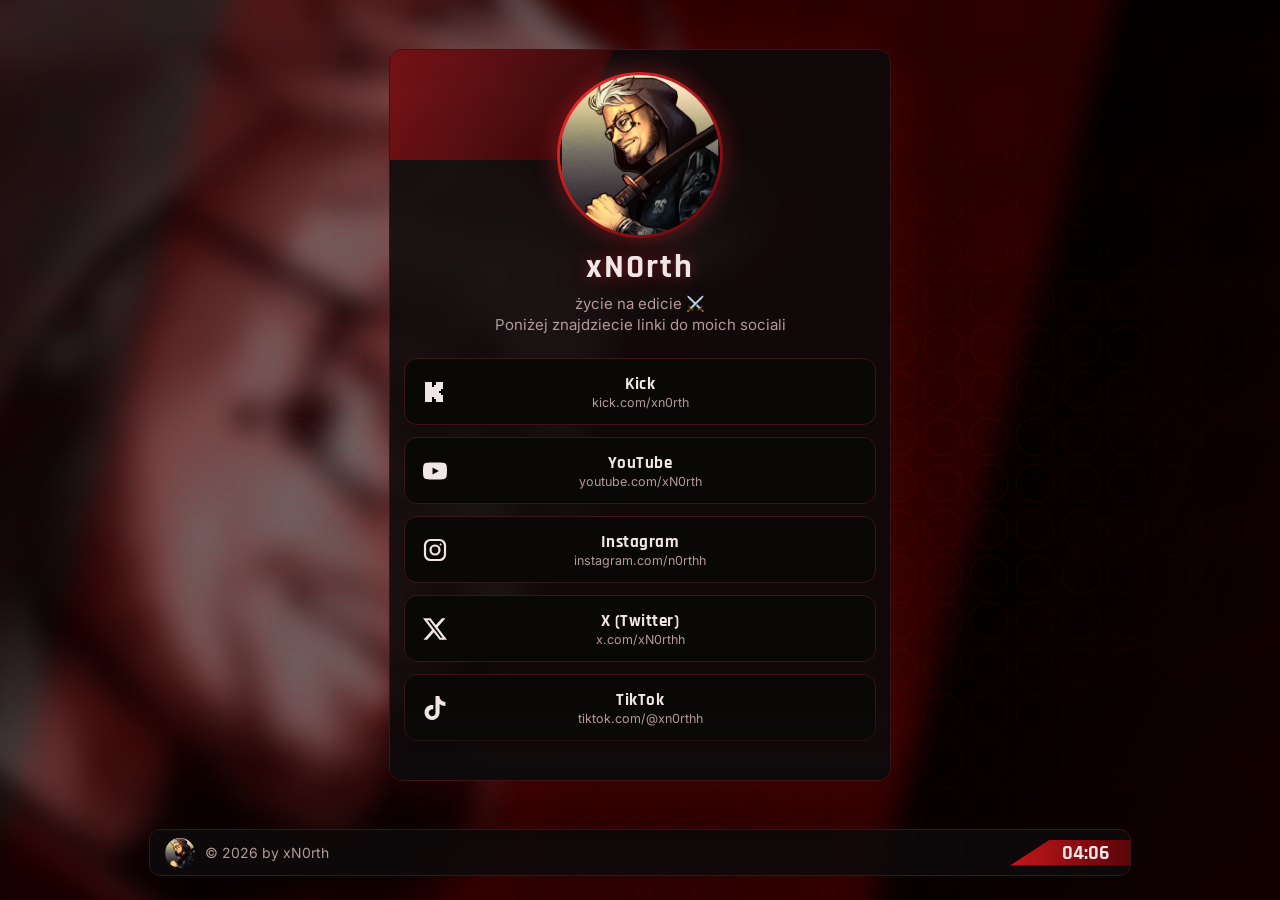
<file: index.html>
<!DOCTYPE html>
<html lang="pl">
<head>
  <meta charset="UTF-8">
  <meta name="viewport" content="width=device-width, initial-scale=1">
  <title>xN0rth</title>
  <link rel="icon" href="assets/avatar.webp">
  <meta name="theme-color" content="#c4161c">
  <meta name="description" content="xN0rth — życie na edicie. Wszystkie linki: Kick, YouTube, Instagram, X, TikTok.">
  <meta property="og:site_name" content="xN0rth">
  <meta property="og:title" content="xN0rth - Wszystkie najważniejsze linki">
  <meta property="og:description" content="xN0rth — życie na edicie. Wszystkie linki: Kick, YouTube, Instagram, X, TikTok.">
  <meta property="og:type" content="website">
  <meta property="og:image" content="assets/banner.jpg">
  <meta property="og:locale" content="pl_PL">
  <meta name="twitter:card" content="summary_large_image">
  <meta name="twitter:site" content="@xN0rthh">
  <link rel="preconnect" href="https://fonts.googleapis.com">
  <link href="https://fonts.googleapis.com/css2?family=Rajdhani:wght@500;600;700&family=Inter:wght@400;500&display=swap" rel="stylesheet">
  <link rel="stylesheet" href="css/style.css">
</head>
<body>
  <div class="background-container">
    <img draggable="false" src="assets/banner.jpg" class="background-image" alt="">
    <div class="background-pattern"></div>
  </div>

  <div class="content-container">
    <main class="content">
      <div class="logo-container">
        <img draggable="false" src="assets/avatar.webp" class="logo" alt="xN0rth">
      </div>
      <h1 class="name">xN0rth</h1>
      <div class="description"></div>

      <div class="links"></div>
    </main>

    <footer class="footer">
      <div class="footer-content">
        <img draggable="false" src="assets/avatar.webp" height="30" width="30" alt="">
        <p>© <span id="year"></span> by <span id="footer-name">xN0rth</span></p>
      </div>
      <div class="footer-clock"><p><span id="time"></span></p></div>
    </footer>
  </div>

  <script src="js/icons.js"></script>
  <script>
    // Block right-click on background
    document.querySelector(".background-image").addEventListener("contextmenu", e => e.preventDefault())

    // Current year
    document.getElementById("year").textContent = new Date().getFullYear()

    // Clock
    function updateTime() {
      const now = new Date()
      const hours = String(now.getHours()).padStart(2, "0")
      const minutes = String(now.getMinutes()).padStart(2, "0")
      document.getElementById("time").textContent = `${hours}:${minutes}`
    }
    updateTime()
    setInterval(updateTime, 1000)

    // ---------- Links rendered from data/config.json ----------
    function safeUrl(u) {
      try {
        const url = new URL(u, location.href)
        return ["http:", "https:", "mailto:"].includes(url.protocol) ? url.href : "#"
      } catch { return "#" }
    }

    function el(tag, cls, text) {
      const e = document.createElement(tag)
      if (cls) e.className = cls
      if (text != null) e.textContent = text
      return e
    }

    // Exposed so admin.html can render a live preview
    window.renderConfig = function (cfg) {
      const profile = cfg.profile || {}
      if (profile.name) {
        document.querySelector(".name").textContent = profile.name
        document.getElementById("footer-name").textContent = profile.name
        document.title = profile.name
      }

      const desc = document.querySelector(".description")
      desc.replaceChildren(...(profile.description || []).map(line => el("p", null, line)))

      const links = document.querySelector(".links")
      links.replaceChildren(...(cfg.links || []).filter(l => l.visible !== false).map(l => {
        const a = el("a", "link")
        a.href = safeUrl(l.url)
        a.target = "_blank"
        a.rel = "noopener noreferrer"
        if (l.color) {
          a.classList.add("has-accent")
          a.style.setProperty("--accent", l.color)
        }
        const icon = el("div", "icon")
        icon.innerHTML = iconFor(l)
        const info = el("div", "info")
        info.append(el("div", "title", l.title || ""))
        if (l.subtitle) info.append(el("div", "url", l.subtitle))
        a.append(icon, info)
        return a
      }))
    }

    // In preview mode admin.html pushes the config itself
    if (!new URLSearchParams(location.search).has("preview")) {
      fetch("data/config.json?v=" + Date.now(), { cache: "no-store" })
        .then(r => r.ok ? r.json() : Promise.reject(r.status))
        .then(renderConfig)
        .catch(err => {
          console.error("Nie udało się wczytać data/config.json", err)
          document.querySelector(".links").replaceChildren(el("p", "description", "Nie udało się wczytać linków."))
        })
    }
  </script>
</body>
</html>
</file>
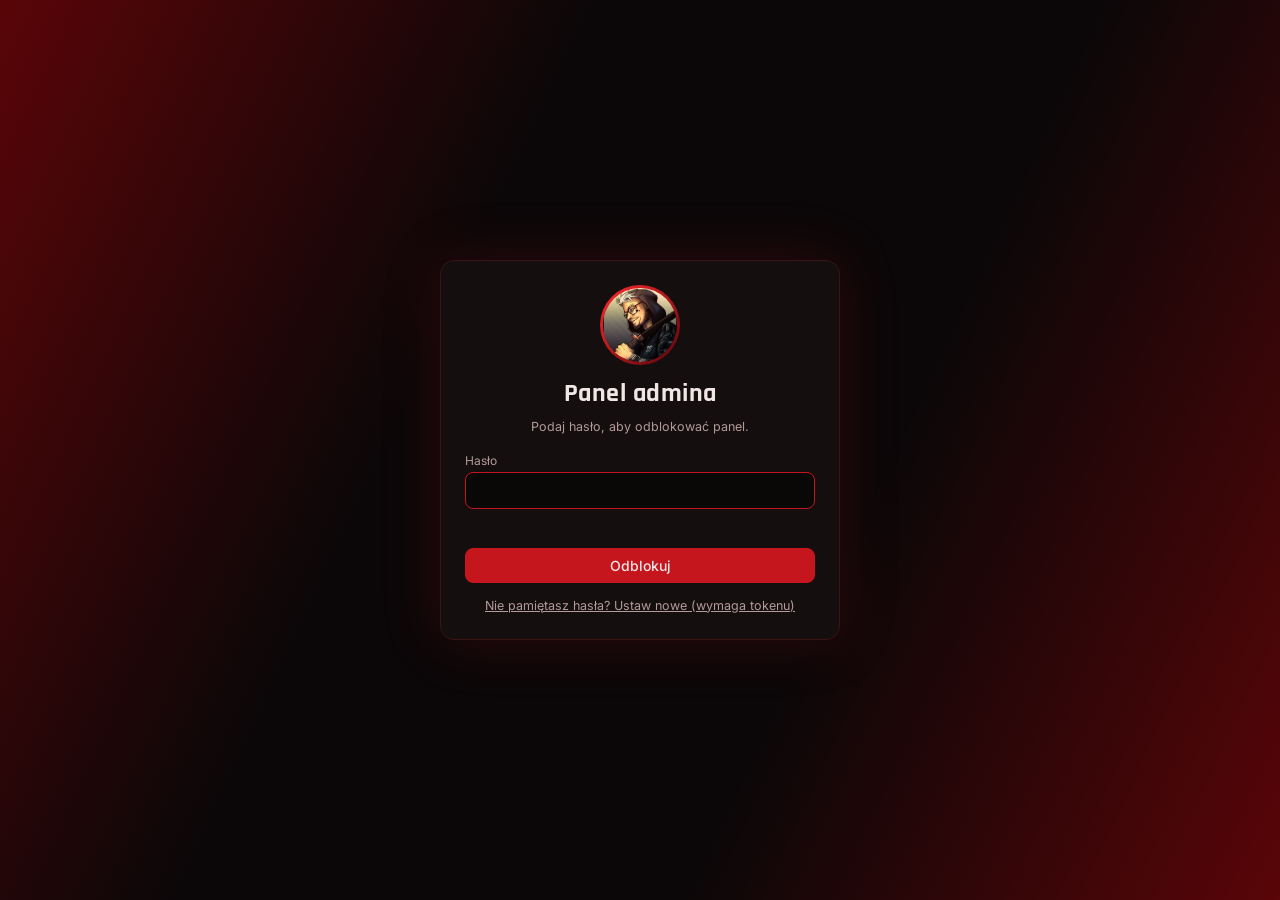
<file: admin.html>
<!DOCTYPE html>
<html lang="pl">
<head>
  <meta charset="UTF-8">
  <meta name="viewport" content="width=device-width, initial-scale=1">
  <meta name="robots" content="noindex, nofollow">
  <title>Panel admina</title>
  <link rel="icon" href="assets/avatar.webp">
  <link rel="preconnect" href="https://fonts.googleapis.com">
  <link href="https://fonts.googleapis.com/css2?family=Rajdhani:wght@500;600;700&family=Inter:wght@400;500&display=swap" rel="stylesheet">
  <link rel="stylesheet" href="css/admin.css">
</head>
<body class="locked">
  <div class="lock">
    <form id="lock-form" class="lock-card" autocomplete="off">
      <img src="assets/avatar.webp" alt="" class="lock-avatar">
      <h1 id="lock-title">Panel admina</h1>
      <p id="lock-info" class="hint"></p>
      <label class="field" id="f-token"><span>Token GitHub (fine-grained PAT)</span><input type="password" id="lock-token" placeholder="github_pat_…"></label>
      <label class="field" id="f-pass"><span>Hasło</span><input type="password" id="lock-pass" autocomplete="current-password"></label>
      <label class="field" id="f-pass2"><span>Powtórz hasło</span><input type="password" id="lock-pass2" autocomplete="new-password"></label>
      <p id="lock-error" class="lock-error"></p>
      <button class="primary" id="lock-submit" type="submit">Odblokuj</button>
      <button type="button" id="lock-cancel">Anuluj</button>
      <a href="#" id="lock-reset" class="hint">Nie pamiętasz hasła? Ustaw nowe (wymaga tokenu)</a>
    </form>
  </div>

  <header class="topbar">
    <h1>Panel admina <small>zakładki strony</small></h1>
    <span id="status" class="status">Wczytywanie…</span>
    <div class="toolbar">
      <button id="btn-reload" title="Wczytaj ponownie z serwera">⟳ Wczytaj</button>
      <button id="btn-download" title="Pobierz config.json">⬇ Pobierz JSON</button>
      <button id="btn-import" title="Wczytaj config.json z dysku">⬆ Importuj</button>
      <button id="btn-save" class="primary">💾 Zapisz na GitHub</button>
      <button id="btn-lock" title="Zablokuj panel">🔒</button>
      <input id="import-file" type="file" accept=".json,application/json" hidden>
    </div>
  </header>

  <div class="layout">
    <div class="editor">
      <section class="box">
        <details class="settings" id="gh-settings">
          <summary>⚙ Połączenie z GitHub</summary>
          <div class="row two">
            <label class="field"><span>Właściciel repo</span><input type="text" id="gh-owner"></label>
            <label class="field"><span>Repozytorium</span><input type="text" id="gh-repo"></label>
          </div>
          <div class="row two">
            <label class="field"><span>Gałąź</span><input type="text" id="gh-branch"></label>
            <div class="field"><span style="display:block;font-size:12px;color:var(--muted);margin-bottom:4px">Hasło i token</span>
              <button type="button" id="btn-change-pass">🔑 Zmień hasło / token</button></div>
          </div>
          <p class="hint">
            Zapis działa przez API GitHuba – zmiany trafiają jako commit do pliku <code>data/config.json</code>,
            a GitHub Pages publikuje je zwykle w ciągu 1–2 minut.<br>
            Token GitHub jest przechowywany w repo wyłącznie w postaci zaszyfrowanej Twoim hasłem (<code>data/admin-lock.json</code>).
          </p>
        </details>
      </section>

      <section class="box">
        <h2>Profil</h2>
        <label class="field"><span>Nazwa</span><input type="text" id="p-name"></label>
        <label class="field"><span>Opis (każda linia = osobny akapit)</span><textarea id="p-desc" rows="3"></textarea></label>
      </section>

      <section class="box">
        <h2>Zakładki</h2>
        <div id="links" class="links-list"></div>
        <button id="btn-add">＋ Dodaj zakładkę</button>
      </section>
    </div>

    <aside class="preview">
      <section class="box">
        <h2>Podgląd</h2>
        <iframe id="preview" src="index.html?preview=1" title="Podgląd strony"></iframe>
      </section>
    </aside>
  </div>

  <script src="js/icons.js"></script>
  <script>
    const CONFIG_PATH = "data/config.json"
    const DEFAULT_GH = { owner: "andrzej928", repo: "andrzej928.github.io", branch: "main" }

    let state = { profile: { name: "", description: [] }, links: [] }
    let remoteSha = null
    let dirty = false
    let nextId = 1
    const openCards = new Set()

    const $ = id => document.getElementById(id)

    // ---------- small DOM helper ----------
    function h(tag, props = {}, ...children) {
      const el = document.createElement(tag)
      for (const [k, v] of Object.entries(props)) {
        if (v == null) continue
        if (k.startsWith("on")) el.addEventListener(k.slice(2), v)
        else if (k === "class") el.className = v
        else if (k === "html") el.innerHTML = v
        else if (k in el && typeof v !== "string") el[k] = v
        else if (k === "value") el.value = v
        else el.setAttribute(k, v)
      }
      el.append(...children.flat().filter(c => c != null && c !== false))
      return el
    }

    function setStatus(text, kind = "") {
      const s = $("status")
      s.textContent = text
      s.className = "status " + kind
    }

    function markDirty() {
      dirty = true
      setStatus("Niezapisane zmiany", "dirty")
      schedulePreview()
    }

    // ---------- GitHub settings ----------
    // The token lives only in memory; it is decrypted from data/admin-lock.json with the password.
    let ghToken = ""

    function loadGhSettings() {
      let saved = {}
      try {
        saved = JSON.parse(localStorage.getItem("admin.gh") || "{}")
        // Clean up plain-text tokens stored by the previous version of the panel
        localStorage.removeItem("admin.token")
        sessionStorage.removeItem("admin.token")
      } catch {}
      $("gh-owner").value = saved.owner || DEFAULT_GH.owner
      $("gh-repo").value = saved.repo || DEFAULT_GH.repo
      $("gh-branch").value = saved.branch || DEFAULT_GH.branch
    }

    function saveGhSettings() {
      const gh = getGh()
      try { localStorage.setItem("admin.gh", JSON.stringify({ owner: gh.owner, repo: gh.repo, branch: gh.branch })) } catch {}
    }

    function getGh() {
      return {
        owner: $("gh-owner").value.trim(),
        repo: $("gh-repo").value.trim(),
        branch: $("gh-branch").value.trim() || "main",
        token: ghToken
      }
    }

    for (const id of ["gh-owner", "gh-repo", "gh-branch"]) {
      $(id).addEventListener("change", saveGhSettings)
    }

    // ---------- UTF-8 safe base64 ----------
    function toBase64(str) {
      const bytes = new TextEncoder().encode(str)
      let bin = ""
      for (let i = 0; i < bytes.length; i += 0x8000) bin += String.fromCharCode(...bytes.subarray(i, i + 0x8000))
      return btoa(bin)
    }
    function fromBase64(b64) {
      const bin = atob(b64.replace(/\s/g, ""))
      return new TextDecoder().decode(Uint8Array.from(bin, c => c.charCodeAt(0)))
    }

    function ghRepoUrl(gh) {
      return `https://api.github.com/repos/${encodeURIComponent(gh.owner)}/${encodeURIComponent(gh.repo)}`
    }
    function ghUrl(gh, path = CONFIG_PATH) {
      return `${ghRepoUrl(gh)}/contents/${path}`
    }
    function ghHeaders(gh) {
      const headers = { "Accept": "application/vnd.github+json", "X-GitHub-Api-Version": "2022-11-28" }
      if (gh.token) headers.Authorization = `Bearer ${gh.token}`
      return headers
    }

    async function ghGet(gh, path = CONFIG_PATH) {
      const r = await fetch(`${ghUrl(gh, path)}?ref=${encodeURIComponent(gh.branch)}&t=${Date.now()}`, { headers: ghHeaders(gh), cache: "no-store" })
      if (r.status === 404) return null
      if (!r.ok) throw new Error(`GitHub: ${r.status} ${(await r.json().catch(() => ({}))).message || ""}`)
      const data = await r.json()
      return { sha: data.sha, config: JSON.parse(fromBase64(data.content)) }
    }

    async function ghPut(gh, path, obj, message, sha) {
      const body = { message, content: toBase64(JSON.stringify(obj, null, 2) + "\n"), branch: gh.branch }
      if (sha) body.sha = sha
      const r = await fetch(ghUrl(gh, path), { method: "PUT", headers: { ...ghHeaders(gh), "Content-Type": "application/json" }, body: JSON.stringify(body) })
      const data = await r.json().catch(() => ({}))
      if (!r.ok) throw new Error(`${r.status} ${data.message || ""}`)
      return data
    }

    // ---------- Password lock (token encrypted with AES-GCM, key from PBKDF2) ----------
    const LOCK_PATH = "data/admin-lock.json"
    const KDF_ITERATIONS = 600000
    const bytesToB64 = bytes => btoa(String.fromCharCode(...new Uint8Array(bytes)))
    const b64ToBytes = b64 => Uint8Array.from(atob(b64), c => c.charCodeAt(0))

    async function deriveKey(password, salt, iterations) {
      const base = await crypto.subtle.importKey("raw", new TextEncoder().encode(password), "PBKDF2", false, ["deriveKey"])
      return crypto.subtle.deriveKey({ name: "PBKDF2", salt, iterations, hash: "SHA-256" }, base, { name: "AES-GCM", length: 256 }, false, ["encrypt", "decrypt"])
    }

    async function encryptToken(token, password) {
      const salt = crypto.getRandomValues(new Uint8Array(16))
      const iv = crypto.getRandomValues(new Uint8Array(12))
      const key = await deriveKey(password, salt, KDF_ITERATIONS)
      const data = await crypto.subtle.encrypt({ name: "AES-GCM", iv }, key, new TextEncoder().encode(JSON.stringify({ token })))
      return { v: 1, kdf: "PBKDF2-SHA256", iterations: KDF_ITERATIONS, salt: bytesToB64(salt), iv: bytesToB64(iv), data: bytesToB64(data) }
    }

    async function decryptToken(lock, password) {
      const key = await deriveKey(password, b64ToBytes(lock.salt), lock.iterations)
      const plain = await crypto.subtle.decrypt({ name: "AES-GCM", iv: b64ToBytes(lock.iv) }, key, b64ToBytes(lock.data))
      return JSON.parse(new TextDecoder().decode(plain)).token
    }

    let lockFile = null   // { sha, config } of data/admin-lock.json, or null if not set up
    let lockMode = "unlock"

    async function fetchLockFile() {
      // API first (fresh after password change), published file as fallback (e.g. API rate limit)
      try { return await ghGet({ ...getGh(), token: "" }, LOCK_PATH) } catch {}
      const r = await fetch(`${LOCK_PATH}?v=${Date.now()}`, { cache: "no-store" })
      return r.ok ? { sha: null, config: await r.json() } : null
    }

    function showLock(mode, info = "") {
      lockMode = mode
      document.body.classList.add("locked")
      const show = (id, on) => { $(id).style.display = on ? "" : "none" }
      show("f-token", mode !== "unlock")
      show("f-pass2", mode !== "unlock")
      show("lock-cancel", mode === "change")
      show("lock-reset", mode === "unlock")
      $("lock-title").textContent = { unlock: "Panel admina", setup: "Ustaw hasło", change: "Zmień hasło / token" }[mode]
      $("lock-submit").textContent = mode === "unlock" ? "Odblokuj" : "Zapisz hasło"
      $("lock-pass").autocomplete = mode === "unlock" ? "current-password" : "new-password"
      $("lock-info").innerHTML = info || {
        unlock: "Podaj hasło, aby odblokować panel.",
        setup: "Podaj token GitHub i wybierz hasło (min. 10 znaków). Token zostanie zaszyfrowany hasłem i zapisany w repo – " +
               'potem do panelu wystarczy samo hasło.<br>Token utworzysz w <a href="https://github.com/settings/personal-access-tokens/new" target="_blank" rel="noopener">GitHub → Settings → Developer settings → Fine-grained tokens</a>: ' +
               "tylko to repozytorium, uprawnienie <b>Contents: Read and write</b>.",
        change: "Możesz zostawić obecny token lub wkleić nowy, a następnie ustawić nowe hasło."
      }[mode]
      $("lock-token").value = mode === "change" ? ghToken : ""
      $("lock-pass").value = $("lock-pass2").value = ""
      $("lock-error").textContent = ""
      ;(mode === "unlock" ? $("lock-pass") : $("lock-token")).focus()
    }

    function unlock(token) {
      ghToken = token
      document.body.classList.remove("locked")
      load()
    }

    async function checkToken(gh) {
      const r = await fetch(ghRepoUrl(gh), { headers: ghHeaders(gh), cache: "no-store" })
      if (r.status === 401) throw new Error("Nieprawidłowy token.")
      if (!r.ok) throw new Error(`Brak dostępu do repozytorium (${r.status}).`)
      const repo = await r.json()
      if (!repo.permissions?.push) throw new Error("Token nie ma uprawnienia do zapisu (Contents: Read and write).")
    }

    $("lock-form").addEventListener("submit", async e => {
      e.preventDefault()
      const err = $("lock-error")
      const pass = $("lock-pass").value
      err.textContent = ""
      $("lock-submit").disabled = true
      try {
        if (lockMode === "unlock") {
          $("lock-submit").textContent = "Sprawdzanie…"
          try { unlock(await decryptToken(lockFile.config, pass)) }
          catch { throw new Error("Nieprawidłowe hasło.") }
          return
        }
        const token = $("lock-token").value.trim()
        if (!token) throw new Error("Podaj token GitHub.")
        if (pass.length < 10) throw new Error("Hasło musi mieć co najmniej 10 znaków.")
        if (pass !== $("lock-pass2").value) throw new Error("Hasła nie są takie same.")
        saveGhSettings()
        const gh = { ...getGh(), token }
        $("lock-submit").textContent = "Zapisywanie…"
        await checkToken(gh)
        const current = await ghGet(gh, LOCK_PATH)
        const encrypted = await encryptToken(token, pass)
        const res = await ghPut(gh, LOCK_PATH, encrypted, "Aktualizacja hasła panelu admina", current?.sha)
        lockFile = { sha: res.content?.sha || null, config: encrypted }
        if (lockMode === "change") {
          ghToken = token
          document.body.classList.remove("locked")
          setStatus("Hasło zmienione ✔", "ok")
        } else {
          unlock(token)
        }
      } catch (ex) {
        err.textContent = ex.message
      } finally {
        $("lock-submit").disabled = false
        if (document.body.classList.contains("locked")) $("lock-submit").textContent = lockMode === "unlock" ? "Odblokuj" : "Zapisz hasło"
      }
    })

    $("lock-cancel").addEventListener("click", () => document.body.classList.remove("locked"))
    $("lock-reset").addEventListener("click", e => { e.preventDefault(); showLock("setup") })
    $("btn-change-pass").addEventListener("click", () => showLock("change"))
    $("btn-lock").addEventListener("click", () => {
      if (dirty && !confirm("Masz niezapisane zmiany. Zablokować panel i je odrzucić?")) return
      dirty = false
      ghToken = ""
      setConfig({ profile: {}, links: [] })
      showLock(lockFile ? "unlock" : "setup")
    })

    async function init() {
      loadGhSettings()
      if (!window.crypto?.subtle) {
        showLock("unlock", "Ta przeglądarka nie obsługuje szyfrowania (wymagane HTTPS).")
        $("lock-form").querySelectorAll("input,button").forEach(el => el.disabled = true)
        return
      }
      lockFile = await fetchLockFile().catch(() => null)
      showLock(lockFile ? "unlock" : "setup")
    }

    // ---------- Load ----------
    async function load() {
      if (dirty && !confirm("Masz niezapisane zmiany. Wczytać ponownie i je odrzucić?")) return
      setStatus("Wczytywanie…")
      const gh = getGh()
      try {
        let cfg
        if (gh.token) {
          const res = await ghGet(gh)
          if (res) { cfg = res.config; remoteSha = res.sha }
        }
        if (!cfg) {
          const r = await fetch(`${CONFIG_PATH}?v=${Date.now()}`, { cache: "no-store" })
          if (!r.ok) throw new Error(`Nie znaleziono ${CONFIG_PATH} (${r.status})`)
          cfg = await r.json()
        }
        setConfig(cfg)
        dirty = false
        setStatus(gh.token ? "Wczytano z GitHub" : "Wczytano (bez tokenu – tylko podgląd/eksport)", "ok")
      } catch (e) {
        console.error(e)
        setStatus("Błąd wczytywania: " + e.message, "err")
      }
    }

    function setConfig(cfg) {
      state = {
        profile: {
          name: cfg.profile?.name || "",
          description: Array.isArray(cfg.profile?.description) ? cfg.profile.description : []
        },
        links: (cfg.links || []).map(l => ({ _id: nextId++, visible: true, ...l }))
      }
      openCards.clear()
      renderAll()
    }

    // ---------- Serialize ----------
    function toConfig() {
      return {
        profile: {
          name: state.profile.name.trim(),
          description: state.profile.description.map(s => s.trim()).filter(Boolean)
        },
        links: state.links.map(l => {
          const out = {
            title: (l.title || "").trim(),
            url: (l.url || "").trim(),
            subtitle: (l.subtitle || "").trim(),
            icon: l.icon || "link"
          }
          if (out.icon === "custom") out.customSvg = l.customSvg || ""
          if (l.color) out.color = l.color
          out.visible = l.visible !== false
          return out
        })
      }
    }

    function validate(cfg) {
      const errors = []
      cfg.links.forEach((l, i) => {
        if (!l.title) errors.push(`Zakładka #${i + 1}: brak tytułu`)
        if (!l.url) errors.push(`Zakładka #${i + 1}: brak adresu URL`)
        else if (!/^(https?:\/\/|mailto:)/i.test(l.url)) errors.push(`Zakładka #${i + 1}: URL musi zaczynać się od https:// lub mailto:`)
      })
      return errors
    }

    // ---------- Save ----------
    async function save() {
      const gh = getGh()
      if (!gh.token) { showLock(lockFile ? "unlock" : "setup"); return }
      const cfg = toConfig()
      const errors = validate(cfg)
      if (errors.length) { alert("Popraw błędy:\n\n" + errors.join("\n")); return }

      saveGhSettings()
      $("btn-save").disabled = true
      setStatus("Zapisywanie…")
      try {
        // Always fetch the latest sha to avoid conflicts
        const current = await ghGet(gh)
        if (current && remoteSha && current.sha !== remoteSha &&
            !confirm("Plik na GitHubie zmienił się od czasu wczytania. Nadpisać go Twoją wersją?")) {
          setStatus("Zapis anulowany", "err")
          return
        }
        const data = await ghPut(gh, CONFIG_PATH, cfg, "Aktualizacja zakładek (panel admina)", current?.sha)
        remoteSha = data.content?.sha || null
        dirty = false
        setStatus("Zapisano ✔ – strona odświeży się za ok. 1–2 min", "ok")
      } catch (e) {
        console.error(e)
        setStatus("Błąd zapisu: " + e.message, "err")
      } finally {
        $("btn-save").disabled = false
      }
    }

    // ---------- Import / export ----------
    function download() {
      const blob = new Blob([JSON.stringify(toConfig(), null, 2) + "\n"], { type: "application/json" })
      const a = h("a", { href: URL.createObjectURL(blob), download: "config.json" })
      document.body.append(a)
      a.click()
      setTimeout(() => { URL.revokeObjectURL(a.href); a.remove() }, 1000)
    }

    $("import-file").addEventListener("change", async e => {
      const file = e.target.files[0]
      e.target.value = ""
      if (!file) return
      try {
        setConfig(JSON.parse(await file.text()))
        markDirty()
      } catch (err) {
        alert("Nieprawidłowy plik JSON: " + err.message)
      }
    })

    // ---------- Rendering ----------
    function renderAll() {
      $("p-name").value = state.profile.name
      $("p-desc").value = state.profile.description.join("\n")
      renderLinks()
      schedulePreview()
    }

    $("p-name").addEventListener("input", e => { state.profile.name = e.target.value; markDirty() })
    $("p-desc").addEventListener("input", e => { state.profile.description = e.target.value.split("\n"); markDirty() })

    function iconOptions(selected) {
      const opts = Object.entries(ICONS).map(([key, v]) => h("option", { value: key, selected: key === selected }, v.label))
      opts.push(h("option", { value: "custom", selected: selected === "custom" }, "Własna ikona (SVG)"))
      return opts
    }

    let dragFrom = null

    function renderLinks() {
      const list = $("links")
      list.replaceChildren(...state.links.map((link, index) => linkCard(link, index)))
      if (!state.links.length) list.append(h("p", { class: "hint" }, "Brak zakładek – dodaj pierwszą poniżej."))
    }

    function linkCard(link, index) {
      const iconBox = h("span", { class: "card-icon", html: iconFor(link) })
      if (link.color) iconBox.style.color = link.color
      const titleEl = h("strong", {}, link.title || "(bez tytułu)")
      const subEl = h("small", {}, link.subtitle || link.url || "")

      const update = (field, rerenderHeader = true) => e => {
        link[field] = e.target.type === "checkbox" ? e.target.checked : e.target.value
        if (rerenderHeader) {
          titleEl.textContent = link.title || "(bez tytułu)"
          subEl.textContent = link.subtitle || link.url || ""
          iconBox.innerHTML = iconFor(link)
          iconBox.style.color = link.color || ""
        }
        markDirty()
      }

      const act = (fn) => e => { e.preventDefault(); e.stopPropagation(); fn(); markDirty(); renderLinks() }

      const handle = h("span", { class: "handle", title: "Przeciągnij, aby zmienić kolejność" }, "⠿")

      const visibleToggle = h("button", {
        class: "icon-btn",
        title: link.visible === false ? "Ukryta – kliknij, aby pokazać" : "Widoczna – kliknij, aby ukryć"
      }, link.visible === false ? "🙈" : "👁")
      visibleToggle.addEventListener("click", act(() => { link.visible = link.visible === false }))

      const summary = h("summary", {},
        handle, iconBox,
        h("div", { class: "card-title" }, titleEl, subEl),
        h("div", { class: "card-actions" },
          visibleToggle,
          h("button", { class: "icon-btn", title: "W górę", disabled: index === 0, onclick: act(() => move(index, index - 1)) }, "↑"),
          h("button", { class: "icon-btn", title: "W dół", disabled: index === state.links.length - 1, onclick: act(() => move(index, index + 1)) }, "↓"),
          h("button", { class: "icon-btn", title: "Duplikuj", onclick: act(() => {
            const copy = { ...link, _id: nextId++, title: link.title + " (kopia)" }
            state.links.splice(index + 1, 0, copy)
            openCards.add(copy._id)
          }) }, "⧉"),
          h("button", { class: "icon-btn danger", title: "Usuń", onclick: e => {
            e.preventDefault(); e.stopPropagation()
            if (!confirm(`Usunąć zakładkę „${link.title || "bez tytułu"}”?`)) return
            state.links.splice(index, 1); markDirty(); renderLinks()
          } }, "✕")
        )
      )

      const customSvgField = h("label", { class: "field", style: link.icon === "custom" ? "" : "display:none" },
        h("span", {}, "Kod SVG ikony (użyj fill=\"currentColor\", aby działał kolor)"),
        h("textarea", { class: "code", rows: 3, value: link.customSvg || "", oninput: update("customSvg") })
      )

      const colorInput = h("input", { type: "color", value: link.color || "#c4161c", disabled: !link.color })
      const colorCheck = h("input", { type: "checkbox", checked: !!link.color })
      colorCheck.addEventListener("change", e => {
        colorInput.disabled = !e.target.checked
        link.color = e.target.checked ? colorInput.value : ""
        iconBox.style.color = link.color
        markDirty()
      })
      colorInput.addEventListener("input", e => { link.color = e.target.value; iconBox.style.color = link.color; markDirty() })

      const body = h("div", { class: "card-body" },
        h("div", { class: "row two" },
          h("label", { class: "field" }, h("span", {}, "Tytuł"), h("input", { type: "text", value: link.title || "", oninput: update("title") })),
          h("label", { class: "field" }, h("span", {}, "Podpis (np. skrócony adres)"), h("input", { type: "text", value: link.subtitle || "", oninput: update("subtitle") }))
        ),
        h("label", { class: "field" }, h("span", {}, "Adres URL"),
          h("input", { type: "url", value: link.url || "", placeholder: "https://…", oninput: update("url") })),
        h("div", { class: "row two" },
          h("label", { class: "field" }, h("span", {}, "Ikona"),
            h("select", { onchange: e => { update("icon")(e); customSvgField.style.display = link.icon === "custom" ? "" : "none" } }, iconOptions(link.icon))),
          h("div", { class: "field" }, h("span", { style: "display:block;font-size:12px;color:var(--muted);margin-bottom:4px" }, "Kolor akcentu"),
            h("div", { class: "color-row" }, h("label", { class: "check" }, colorCheck, "własny kolor"), colorInput))
        ),
        customSvgField
      )

      const card = h("details", { class: "link-card" + (link.visible === false ? " hidden-link" : ""), open: openCards.has(link._id) }, summary, body)
      card.addEventListener("toggle", () => card.open ? openCards.add(link._id) : openCards.delete(link._id))

      // Drag & drop (only when grabbed by the handle)
      handle.addEventListener("mousedown", () => { card.draggable = true })
      handle.addEventListener("touchstart", () => { card.draggable = true }, { passive: true })
      card.addEventListener("dragstart", e => { dragFrom = index; card.classList.add("dragging"); e.dataTransfer.effectAllowed = "move" })
      card.addEventListener("dragend", () => { card.draggable = false; card.classList.remove("dragging"); dragFrom = null })
      card.addEventListener("dragover", e => { if (dragFrom === null) return; e.preventDefault(); card.classList.add("drag-over") })
      card.addEventListener("dragleave", () => card.classList.remove("drag-over"))
      card.addEventListener("drop", e => {
        e.preventDefault()
        card.classList.remove("drag-over")
        if (dragFrom !== null && dragFrom !== index) { move(dragFrom, index); markDirty(); renderLinks() }
      })

      return card
    }

    function move(from, to) {
      if (to < 0 || to >= state.links.length) return
      const [item] = state.links.splice(from, 1)
      state.links.splice(to, 0, item)
    }

    $("btn-add").addEventListener("click", () => {
      const link = { _id: nextId++, title: "Nowa zakładka", url: "https://", subtitle: "", icon: "link", visible: true }
      state.links.push(link)
      openCards.add(link._id)
      markDirty()
      renderLinks()
      $("links").lastElementChild.scrollIntoView({ behavior: "smooth", block: "center" })
    })

    // ---------- Live preview ----------
    let previewTimer = null
    function schedulePreview() {
      clearTimeout(previewTimer)
      previewTimer = setTimeout(pushPreview, 150)
    }
    function pushPreview() {
      const win = $("preview").contentWindow
      if (win && typeof win.renderConfig === "function") win.renderConfig(toConfig())
    }
    $("preview").addEventListener("load", pushPreview)

    // ---------- Wiring ----------
    $("btn-save").addEventListener("click", save)
    $("btn-reload").addEventListener("click", load)
    $("btn-download").addEventListener("click", download)
    $("btn-import").addEventListener("click", () => $("import-file").click())

    document.addEventListener("keydown", e => {
      if ((e.ctrlKey || e.metaKey) && e.key.toLowerCase() === "s") { e.preventDefault(); save() }
    })
    window.addEventListener("beforeunload", e => { if (dirty) { e.preventDefault(); e.returnValue = "" } })

    init()
  </script>
</body>
</html>
</file>
<file: css/style.css>
:root {
  --red: #c4161c;
  --red-bright: #ff2a2f;
  --red-dark: #5a0508;
  --panel: rgba(14, 10, 11, .88);
  --card: #0a0707;
  --border: #3a1416;
  --text: #f1e6e6;
  --muted: #b39a9b;
}

html {
  font-size: 14px;
  font-family: "Inter", "Segoe UI", Roboto, Helvetica, Arial, sans-serif, "Segoe UI Emoji";
  scroll-behavior: smooth;
}

body {
  background-color: #050303;
  color: var(--text);
  margin: 0;
  padding: 0;
  min-height: 100%;
  overflow-x: hidden;
  -webkit-font-smoothing: antialiased;
  -moz-osx-font-smoothing: grayscale;
}

a { color: inherit; text-decoration: none; }

/* ---------- Background ---------- */
.background-container {
  position: fixed;
  inset: 0;
  z-index: -2;
  overflow: hidden;
  background:
    linear-gradient(115deg, var(--red-dark) 0%, #000 35%, #000 65%, var(--red-dark) 100%);
}

.background-image {
  position: absolute;
  inset: -40px;
  width: calc(100% + 80px);
  height: calc(100% + 80px);
  object-fit: cover;
  object-position: left center;
  filter: blur(14px) saturate(1.2) brightness(.55);
  opacity: .8;
}

/* Rounded-square grid like the Kick banner */
.background-pattern {
  position: absolute;
  inset: 0;
  background-image:
    radial-gradient(circle at 50% 50%, transparent 55%, rgba(196, 22, 28, .12) 56%, transparent 62%);
  background-size: 46px 46px;
  mask-image: radial-gradient(ellipse at center, #000 30%, transparent 85%);
}

/* ---------- Layout ---------- */
.content-container {
  display: flex;
  flex-direction: column;
  width: 100%;
  height: 100vh;
  height: 100dvh;
}

.content-container .content {
  position: relative;
  display: flex;
  flex: 1;
  flex-direction: column;
  align-items: center;
  align-self: center;
  background-color: var(--panel);
  outline: 1px solid var(--border);
  border-radius: 12px;
  width: min(300px, calc(100% - 32px));
  min-height: 0;
  margin: 15px 0;
  overflow: hidden;
  box-shadow: 0 0 60px rgba(196, 22, 28, .18);
  backdrop-filter: blur(4px);
}

/* Red diagonal accent at the top, echoing the banner */
.content-container .content::before {
  content: '';
  position: absolute;
  top: 0;
  left: 0;
  right: 0;
  height: 110px;
  background: linear-gradient(115deg, var(--red) 0%, var(--red-dark) 40%, transparent 41%);
  opacity: .55;
  pointer-events: none;
}

.content-container .content::after {
  content: '';
  position: absolute;
  bottom: 0;
  left: 0;
  width: 100%;
  height: 35px;
  background: linear-gradient(to top, rgb(14, 10, 11), transparent);
  pointer-events: none;
}

@media (min-height: 550px) {
  .content-container .content { margin: 50px 0; }
  .content-container .content::after { height: 75px; }
}
@media (min-width: 500px) {
  .content-container .content { width: 400px; }
}
@media (min-width: 1250px) {
  .content-container .content { width: 500px; }
}

/* ---------- Avatar ---------- */
.content .logo-container {
  position: relative;
  margin-top: 22px;
  width: 100px;
  height: 100px;
  border-radius: 50%;
  padding: 3px;
  background: linear-gradient(135deg, var(--red-bright), var(--red-dark));
  box-shadow: 0 0 25px rgba(255, 42, 47, .35);
  flex-shrink: 0;
  transition: transform .25s ease, box-shadow .25s ease;
}

.content .logo-container:hover {
  transform: scale(1.04) rotate(-2deg);
  box-shadow: 0 0 40px rgba(255, 42, 47, .6);
}

.content .logo-container .logo {
  width: 100%;
  height: 100%;
  border-radius: 50%;
  object-fit: cover;
  display: block;
}

@media (min-width: 840px) and (min-height: 450px) {
  .content .logo-container { width: 140px; height: 140px; }
}
@media (min-width: 1250px) {
  .content .logo-container { width: 160px; height: 160px; }
}

.content .name {
  font-family: "Rajdhani", sans-serif;
  font-weight: 700;
  font-size: 34px;
  letter-spacing: 2px;

  margin: 12px 0 0;
  line-height: 1;
  text-shadow: 0 0 18px rgba(255, 42, 47, .45);
}

.content .description {
  font-size: 15px;
  text-align: center;
  margin-top: 8px;
  color: var(--muted);
  padding: 0 15px;
}
.content .description p { margin: 2px 0; }

/* ---------- Links ---------- */
.content .links {
  display: flex;
  flex-direction: column;
  flex: 1;
  gap: 14px;
  margin-top: 18px;
  padding-top: 5px;
  padding-bottom: 25px;
  width: 100%;
  overflow-y: auto;
}
@media (min-height: 550px) {
  .content .links { padding-bottom: 50px; }
}

.content .links::-webkit-scrollbar { background-color: var(--card); width: 5px; }
.content .links::-webkit-scrollbar-thumb { background-color: var(--border); border-radius: 16px; }

.content .links .link {
  position: relative;
  display: flex;
  flex-shrink: 0;
  margin: 0 15px;
  padding: 14px 15px;
  background-color: var(--card);
  outline: 1px solid var(--border);
  border-radius: 12px;
  overflow: hidden;
  transition: outline-color .2s ease, transform .2s ease, box-shadow .2s ease;
}

.content .links .link::before {
  content: '';
  position: absolute;
  inset: 0;
  background: linear-gradient(115deg, var(--red) 0%, var(--red-dark) 30%, transparent 31%);
  transform: translateX(-100%);
  transition: transform .3s ease;
  opacity: .5;
}

.content .links .link:hover,
.content .links .link:focus-visible {
  outline-color: var(--red);
  transform: translateY(-2px);
  box-shadow: 0 6px 20px rgba(196, 22, 28, .25);
}
.content .links .link:hover::before,
.content .links .link:focus-visible::before { transform: translateX(0); }

/* Per-link accent colour (set from admin panel) */
.content .links .link.has-accent { outline-color: var(--accent); }
.content .links .link.has-accent .icon { color: var(--accent); }

.content .links .icon {
  position: absolute;
  height: 20px;
  width: 20px;
  top: 50%;
  left: 18px;
  transform: translateY(-50%);
  z-index: 1;
  color: var(--text);
}
.content .links .icon svg { width: 100%; height: 100%; display: block; }
@media (min-width: 500px) {
  .content .links .icon { height: 24px; width: 24px; }
}

.content .links .link .info {
  flex: 1;
  text-align: center;
  z-index: 2;
}
.content .links .link .info .title {
  font-family: "Rajdhani", sans-serif;
  font-weight: 700;
  font-size: 17px;
  letter-spacing: .5px;
}
.content .links .link .info .url {
  font-size: 12.5px;
  color: var(--muted);
}

/* ---------- Footer ---------- */
.footer {
  display: flex;
  align-items: center;
  flex-shrink: 0;
  height: 45px;
  background-color: var(--panel);
  outline: 1px solid var(--border);
  border-radius: 10px;
  margin: 0 16px 25px;
  overflow: hidden;
}
@media (min-width: 840px) { .footer { margin-left: 100px; margin-right: 100px; } }
@media (min-width: 1250px) { .footer { margin-left: 150px; margin-right: 150px; } }

.footer .footer-content {
  display: flex;
  flex: 1;
  gap: 10px;
  align-items: center;
  padding: 0 15px;
  color: var(--muted);
}
.footer .footer-content img { border-radius: 50%; }

.footer .footer-clock {
  width: 100px;
  text-align: right;
  font-family: "Rajdhani", sans-serif;
  font-size: 20px;
  font-weight: 700;
  padding-right: 20px;
  background: linear-gradient(to right, var(--red), var(--red-dark));
  clip-path: polygon(40px 0%, 100% 0%, 100% 100%, 0% 100%);
}
.footer p { margin: 0; }
</file>
<file: css/admin.css>
:root {
  --red: #c4161c;
  --red-bright: #ff2a2f;
  --red-dark: #5a0508;
  --bg: #0b0708;
  --panel: #140e0f;
  --card: #1b1314;
  --input: #0a0707;
  --border: #3a1416;
  --text: #f1e6e6;
  --muted: #b39a9b;
  --ok: #3ccf6e;
}

* { box-sizing: border-box; }

html { font-size: 14px; font-family: "Inter", "Segoe UI", Roboto, Helvetica, Arial, sans-serif, "Segoe UI Emoji"; }

body {
  margin: 0;
  background: var(--bg);
  color: var(--text);
  -webkit-font-smoothing: antialiased;
}

h1, h2 { font-family: "Rajdhani", sans-serif; letter-spacing: .5px; margin: 0; }
h2 { font-size: 20px; margin-bottom: 12px; }

/* ---------- Top bar ---------- */
.topbar {
  position: sticky;
  top: 0;
  z-index: 10;
  display: flex;
  flex-wrap: wrap;
  align-items: center;
  gap: 10px;
  padding: 12px 16px;
  background: linear-gradient(115deg, var(--red-dark) 0%, var(--panel) 40%);
  border-bottom: 1px solid var(--border);
}
.topbar h1 { font-size: 24px; flex: 1; min-width: 160px; }
.topbar h1 small { font-size: 14px; color: var(--muted); font-weight: 500; margin-left: 6px; }
.status { color: var(--muted); font-size: 13px; }
.status.dirty { color: #ffb347; }
.status.ok { color: var(--ok); }
.status.err { color: var(--red-bright); }

/* ---------- Layout ---------- */
.layout {
  display: grid;
  grid-template-columns: minmax(0, 1fr);
  gap: 20px;
  padding: 20px 16px 60px;
  max-width: 1300px;
  margin: 0 auto;
}
@media (min-width: 1000px) {
  .layout { grid-template-columns: minmax(0, 1fr) 420px; }
  .preview { position: sticky; top: 80px; align-self: start; }
}

section.box {
  background: var(--panel);
  border: 1px solid var(--border);
  border-radius: 12px;
  padding: 16px;
  margin-bottom: 20px;
}

/* ---------- Form controls ---------- */
label.field { display: block; margin-bottom: 12px; }
label.field > span { display: block; font-size: 12px; color: var(--muted); margin-bottom: 4px; }

input[type=text], input[type=url], input[type=password], select, textarea {
  width: 100%;
  padding: 9px 10px;
  background: var(--input);
  color: var(--text);
  border: 1px solid var(--border);
  border-radius: 8px;
  font: inherit;
}
textarea { resize: vertical; min-height: 60px; font-family: inherit; }
textarea.code { font-family: Consolas, monospace; font-size: 12px; }
input:focus, select:focus, textarea:focus { outline: none; border-color: var(--red); }

.row { display: grid; gap: 12px; grid-template-columns: 1fr; }
@media (min-width: 640px) { .row.two { grid-template-columns: 1fr 1fr; } }

.check { display: inline-flex; align-items: center; gap: 6px; cursor: pointer; user-select: none; }

button, .btn {
  display: inline-flex;
  align-items: center;
  justify-content: center;
  gap: 6px;
  padding: 8px 14px;
  background: var(--card);
  color: var(--text);
  border: 1px solid var(--border);
  border-radius: 8px;
  font: inherit;
  font-weight: 500;
  cursor: pointer;
  transition: border-color .15s, background .15s;
}
button:hover, .btn:hover { border-color: var(--red); }
button.primary { background: var(--red); border-color: var(--red); }
button.primary:hover { background: var(--red-bright); }
button.danger:hover { border-color: var(--red-bright); color: var(--red-bright); }
button:disabled { opacity: .5; cursor: default; }
button.icon-btn { padding: 6px 9px; min-width: 32px; }

.toolbar { display: flex; flex-wrap: wrap; gap: 8px; }

/* ---------- Link cards ---------- */
.links-list { display: flex; flex-direction: column; gap: 10px; margin-bottom: 12px; }

.link-card {
  background: var(--card);
  border: 1px solid var(--border);
  border-radius: 10px;
}
.link-card.hidden-link { opacity: .55; }
.link-card.drag-over { border-color: var(--red-bright); box-shadow: 0 0 0 1px var(--red-bright); }
.link-card.dragging { opacity: .4; }

.link-card summary {
  display: flex;
  align-items: center;
  gap: 10px;
  padding: 10px 12px;
  cursor: pointer;
  list-style: none;
}
.link-card summary::-webkit-details-marker { display: none; }

.handle { cursor: grab; color: var(--muted); font-size: 18px; padding: 0 2px; user-select: none; }
.handle:active { cursor: grabbing; }

.card-icon { width: 22px; height: 22px; flex-shrink: 0; color: var(--text); }
.card-icon svg { width: 100%; height: 100%; display: block; }

.card-title { flex: 1; min-width: 0; }
.card-title strong { display: block; font-family: "Rajdhani", sans-serif; font-size: 16px; white-space: nowrap; overflow: hidden; text-overflow: ellipsis; }
.card-title small { display: block; color: var(--muted); white-space: nowrap; overflow: hidden; text-overflow: ellipsis; }

.card-actions { display: flex; gap: 4px; flex-shrink: 0; }

.card-body { padding: 4px 12px 12px; border-top: 1px solid var(--border); padding-top: 12px; }

.color-row { display: flex; align-items: center; gap: 10px; }
input[type=color] { width: 44px; height: 32px; padding: 0; border: 1px solid var(--border); border-radius: 6px; background: none; cursor: pointer; }

/* ---------- Preview ---------- */
.preview iframe {
  width: 100%;
  height: min(80vh, 760px);
  border: 1px solid var(--border);
  border-radius: 12px;
  background: #050303;
}

.hint { color: var(--muted); font-size: 12.5px; line-height: 1.5; }
.hint a { color: var(--red-bright); }
/* ---------- Lock screen ---------- */
.lock { display: none; }
body.locked .topbar, body.locked .layout { display: none; }
body.locked .lock {
  display: flex;
  align-items: center;
  justify-content: center;
  min-height: 100vh;
  min-height: 100dvh;
  padding: 16px;
  background: linear-gradient(115deg, var(--red-dark) 0%, var(--bg) 35%, var(--bg) 65%, var(--red-dark) 100%);
}
.lock-card {
  display: flex;
  flex-direction: column;
  gap: 4px;
  width: min(400px, 100%);
  padding: 24px;
  background: var(--panel);
  border: 1px solid var(--border);
  border-radius: 14px;
  box-shadow: 0 0 60px rgba(196, 22, 28, .18);
}
.lock-avatar {
  width: 80px; height: 80px;
  align-self: center;
  border-radius: 50%;
  padding: 3px;
  background: linear-gradient(135deg, var(--red-bright), var(--red-dark));
}
.lock-card h1 { text-align: center; font-size: 26px; margin: 8px 0 0; }
.lock-card .hint { text-align: center; margin: 4px 0 12px; }
.lock-card button { margin-top: 6px; }
.lock-card a.hint { margin-top: 10px; margin-bottom: 0; text-decoration: underline; }
.lock-error { color: var(--red-bright); min-height: 1em; margin: 0; font-size: 13px; }

details.settings summary { cursor: pointer; font-family: "Rajdhani", sans-serif; font-size: 18px; font-weight: 700; }
details.settings[open] summary { margin-bottom: 12px; }
</file>
